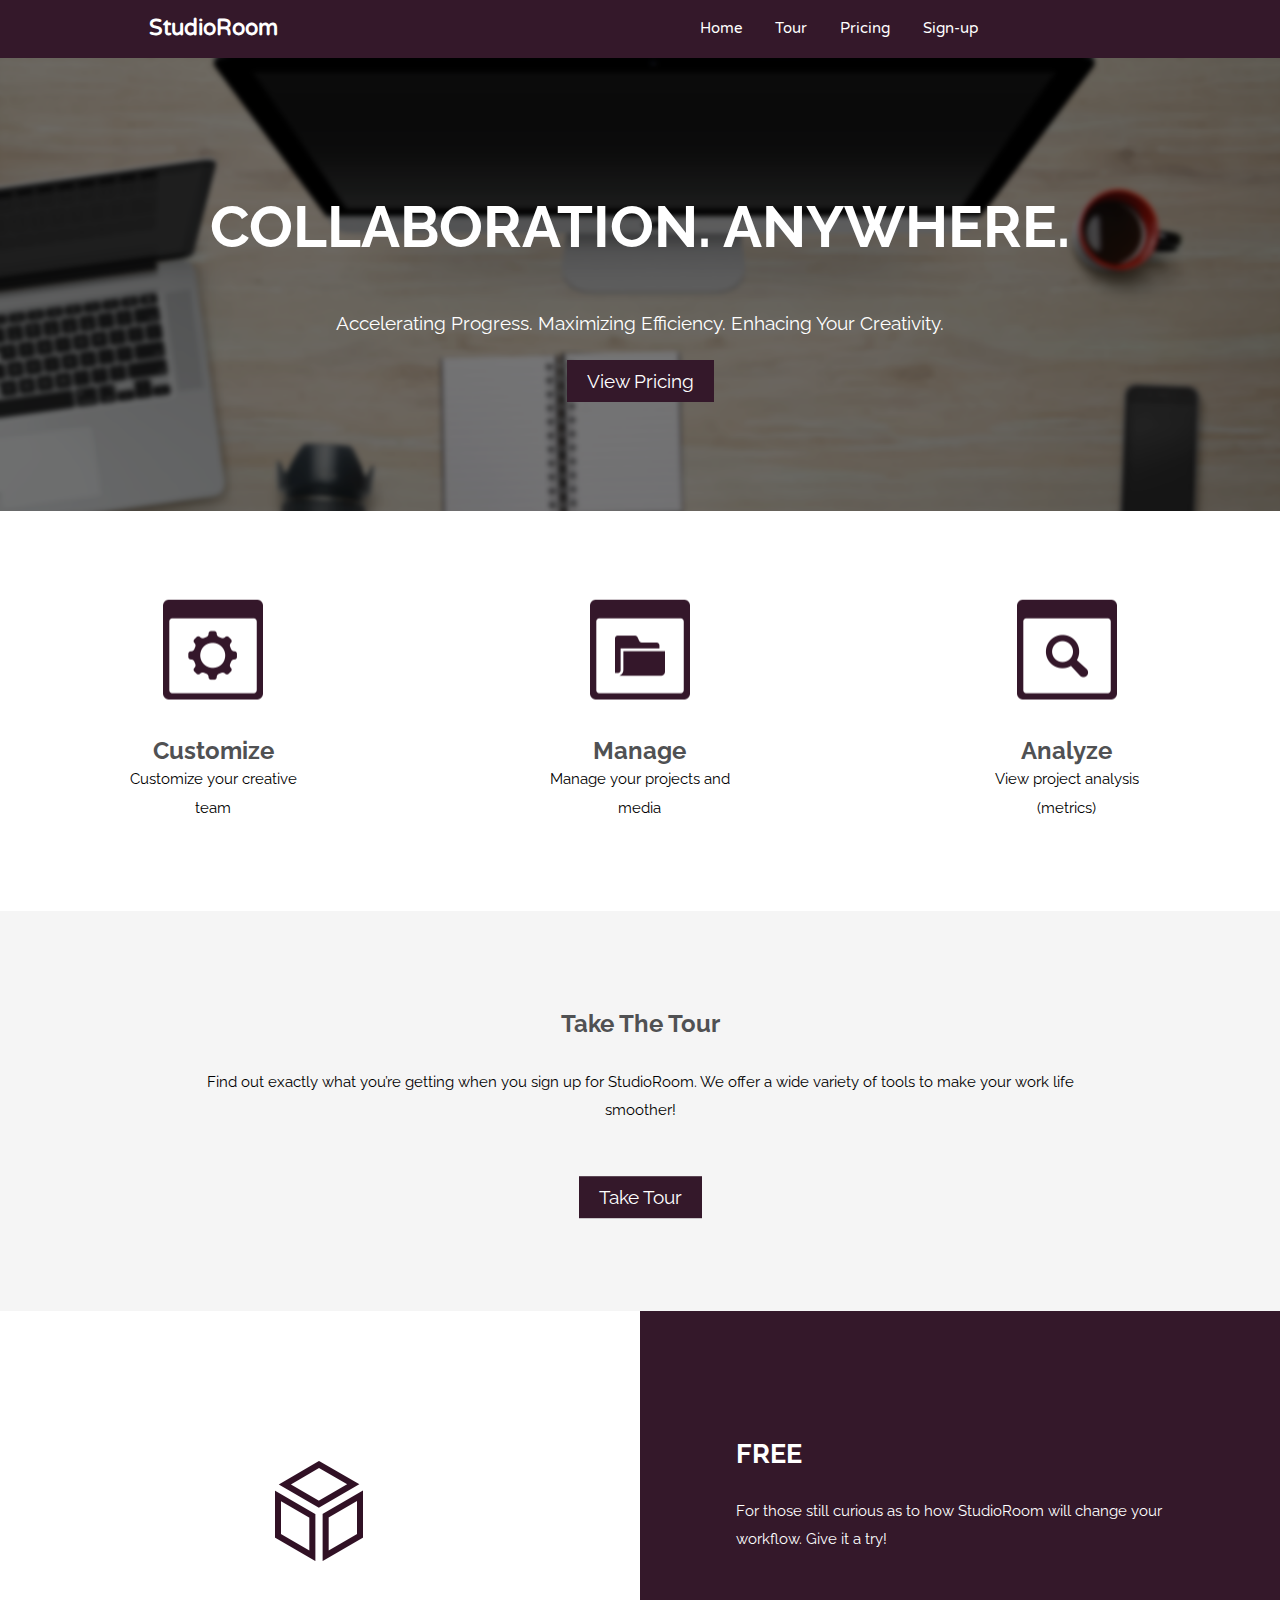
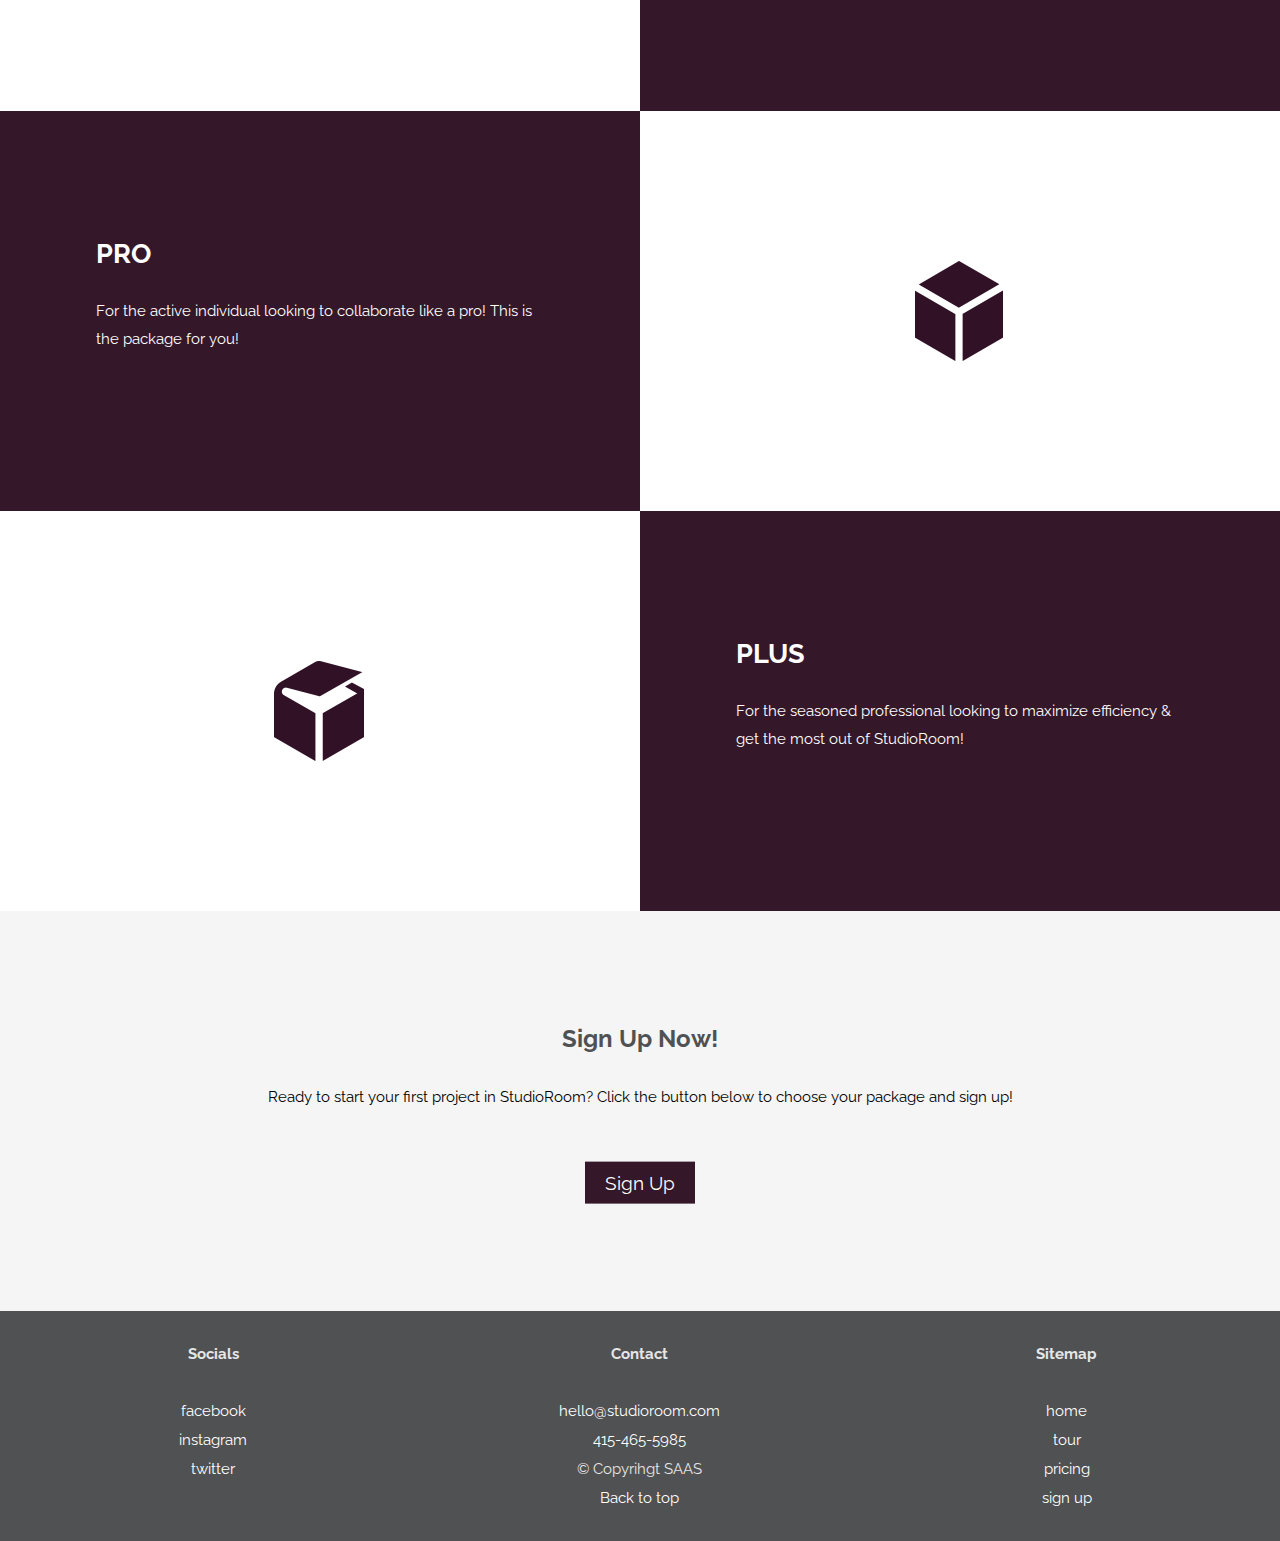
<file: index.html>
<!DOCTYPE html>
<html lang="en-ca">
<head>
  <meta charset="utf-8">
  <meta name="handheldfriendly" content="true">
  <meta name="mobileoptimized" content="240">
  <meta name="viewport" content="width=device-width, initial-scale=1">
  <link href='https://fonts.googleapis.com/css?family=Varela+Round' rel='stylesheet' type='text/css'>
  <link href='https://fonts.googleapis.com/css?family=Raleway' rel='stylesheet' type='text/css'>
  <link href="css/modules.css" rel="stylesheet">
  <link href="css/grid.css" rel="stylesheet">
  <link href="css/type.css" rel="stylesheet">
  <link href="css/colour.css" rel="stylesheet">
  <link href="css/main.css" rel="stylesheet">
  <link rel="shortcut icon" href="images/favicon.ico" type="image/x-icon">
  <link rel="icon" href="images/favicon.ico" type="image/x-icon">
  <title>StudioRoom - Effortless Collaboration</title>
</head>

<body>

  <ul class="skip-links">
    <li><a href="#nav">Skip to navigation</a></li>
    <li><a href="#main">Skip to main content</a></li>
  </ul>

  <header role="banner" class="masthead grid grid-middle micro background-purple nav-font">
    <div id="left"></div>
    <div id="right"></div>
    <div id="top"></div>
    <div id="bottom"></div>
    <div class="unit xs-1 s-1 m-1-3 l-2-4 text-center island-1-2">
      <h1 class="push-0 mega"><a href="index.html">StudioRoom</a></h1>
    </div>
    <div class="unit xs-1 s-1 m-2-3 l-2-4 island-1-2 micro text-center">
      <nav role="navigation" id="nav">
        <ul class="list-group list-group--inline push-0">
          <li class="push-r"><a href="index.html">Home</a></li>
          <li class="push-r"><a href="tour.html">Tour</a></li>
          <li class="push-r"><a href="pricing.html">Pricing</a></li>
          <li class="push-r"><a href="signup.html">Sign-up</a></li>
        </ul>
      </nav>
    </div>
  </header>

  <main role="main" class="grid" id="main">
    <div class="unit xs-1 s-1 m-1 l-1">
      <div class="push-0 hero-image pad-top-double pad-bottom-double">
        <div class="text-width-2 text-center">
          <h2 class="text-center hero-text">COLLABORATION. ANYWHERE.</h2>
          <p class="text-center kilo">Accelerating Progress. Maximizing Efficiency. Enhacing Your Creativity.</p>
          <a class="action-button" href="pricing.html" aria-label="View StudioRoom pricing options">View Pricing</a>
        </div>
      </div>
    </div>

    <div class="unit xs-1 s-1 m-1-3 l-1-3 push-0 bucket-padding text-center bucket-box">
      <div class="vertical-alignment media">
        <img class="media__img media__img--stacked no-print" src="images/customize-icon.png" alt="Customization icon">
        <h3 class="pad-t push-0 giga title-colour">Customize</h3>
        <p class="text-width-1 micro">Customize your creative team</p>
      </div>
    </div>
    <div class="unit xs-1 s-1 m-1-3 l-1-3 push-0 bucket-padding text-center bucket-box">
      <div class="vertical-alignment media">
        <img class="media__img media__img--stacked no-print" src="images/manage-icon.png" alt="Management icon">
        <h3 class="pad-t push-0 giga title-colour">Manage</h3>
        <p class="text-width-1 micro">Manage your projects and media</p>
      </div>
    </div>
    <div class="unit xs-1 s-1 m-1-3 l-1-3 push-0 bucket-padding text-center bucket-box">
      <div class="vertical-alignment media">
        <img class="media__img media__img--stacked no-print" src="images/analyze-icon.png" alt="Analyze icon">
        <h3 class="pad-t push-0 giga title-colour">Analyze</h3>
        <p class="text-width-1 micro">View project analysis (metrics)</p>
      </div>
    </div>

    <div class="unit xs-1 s-1 m-1 l-1 bucket-colour-1 text-center bucket-box">
      <div class="vertical-alignment text-width-2">
        <h3 class="push-0 giga title-colour pad-b">Take The Tour</h3>
        <p class="micro">Find out exactly what you’re getting when you sign up for StudioRoom. We offer a wide variety of tools to make your work life smoother!</p>
        <div class="pad-t">
          <a class="action-button" href="tour.html" aria-label="Take the tour to find out more about StudioRoom">Take Tour</a>
        </div>
      </div>
    </div>

    <div class="unit xs-1 s-1 m-1-2 l-1-2 text-center bucket-box media">
      <img class="push-0 vertical-alignment media__img no-print" src="images/free-icon.png" alt="Free membership icon">
    </div>
    <div class="unit xs-1 s-1 m-1-2 l-1-2 center island-double bucket-box background-purple">
      <div class="micro text-width-2 bucket-padding vertical-alignment text-colour-white">
        <h3>FREE</h3>
        <p>For those still curious as to how StudioRoom will change your workflow. Give it a try!</p>
      </div>
    </div>

    <div class="unit xs-1 s-1 m-1-2 l-1-2 unit-push-m-1-2 unit-push-l-1-2 text-center bucket-box media">
      <img class="push-0 vertical-alignment media__img no-print" src="images/pro-icon.png" alt="Pro membership icon">
    </div>
    <div class="unit xs-1 s-1 m-1-2 l-1-2 unit-pull-m-1-2 unit-pull-l-1-2 center island-double bucket-box background-purple">
      <div class="micro text-width-2 bucket-padding vertical-alignment text-colour-white">
        <h3>PRO</h3>
        <p>For the active individual looking to collaborate like a pro! This is the package for you!</p>
      </div>
    </div>

    <div class="unit xs-1 s-1 m-1-2 l-1-2 text-center bucket-box media">
      <img class="push-0 vertical-alignment media__img no-print" src="images/plus-icon.png" alt="Plus membership icon">
    </div>
    <div class="unit xs-1 s-1 m-1-2 l-1-2 center island-double bucket-box background-purple">
      <div class="micro text-width-2 bucket-padding vertical-alignment text-colour-white">
        <h3>PLUS</h3>
        <p>For the seasoned professional looking to maximize efficiency & get the most out of StudioRoom!</p>
      </div>
    </div>

    <div class="unit xs-1 s-1 m-1 l-1 bucket-colour-1 text-center bucket-box">
      <div class="vertical-alignment text-width-2">
        <h3 class="push-0 giga title-colour pad-b">Sign Up Now!</h3>
        <p class="micro">Ready to start your first project in StudioRoom? Click the button below to choose your package and sign up!</p>
        <div class="pad-t">
          <a class="action-button" href="signup.html" aria-label="Signup for StudioRoom">Sign Up</a>
        </div>
      </div>
    </div>

    <div class="unit xs-1 s-1 m-1-3 l-1-3 text-center pad-t bucket-colour-2 footer-text">
      <h4 class="micro">Socials</h4>
      <ul class="micro list-group">
        <li><a href="https://www.facebook.com/ryannickpurdy">facebook</a></li>
        <li><a href="https://www.instagram.com/ryannickpurdy/">instagram</a></li>
        <li><a href="https://twitter.com/RyanNickPurdy">twitter</a></li>
      </ul>
    </div>
    <div class="unit xs-1 s-1 m-1-3 l-1-3 text-center pad-t bucket-colour-2 footer-text">
      <h4 class="micro">Contact</h4>
      <ul class="micro list-group" role="contentinfo">
        <li><a href="mailto:hello@studioroom.com">hello@studioroom.com</a></li>
        <li><a href="tel:415-465-5985">415-465-5985</a></li>
        <li>© Copyrihgt SAAS</li>
        <li><a href="#nav">Back to top</a></li>
      </ul>
    </div>
    <div class="unit xs-1 s-1 m-1-3 l-1-3 text-center pad-t bucket-colour-2 footer-text">
      <h4 class="micro">Sitemap</h4>
      <ul class="micro list-group">
        <li><a href="index.html">home</a></li>
        <li><a href="tour.html">tour</a></li>
        <li><a href="pricing.html">pricing</a></li>
        <li><a href="signup.html">sign up</a></li>
      </ul>
    </div>

  </main>

  <footer>
  </footer>

</body>
</html>
</file>
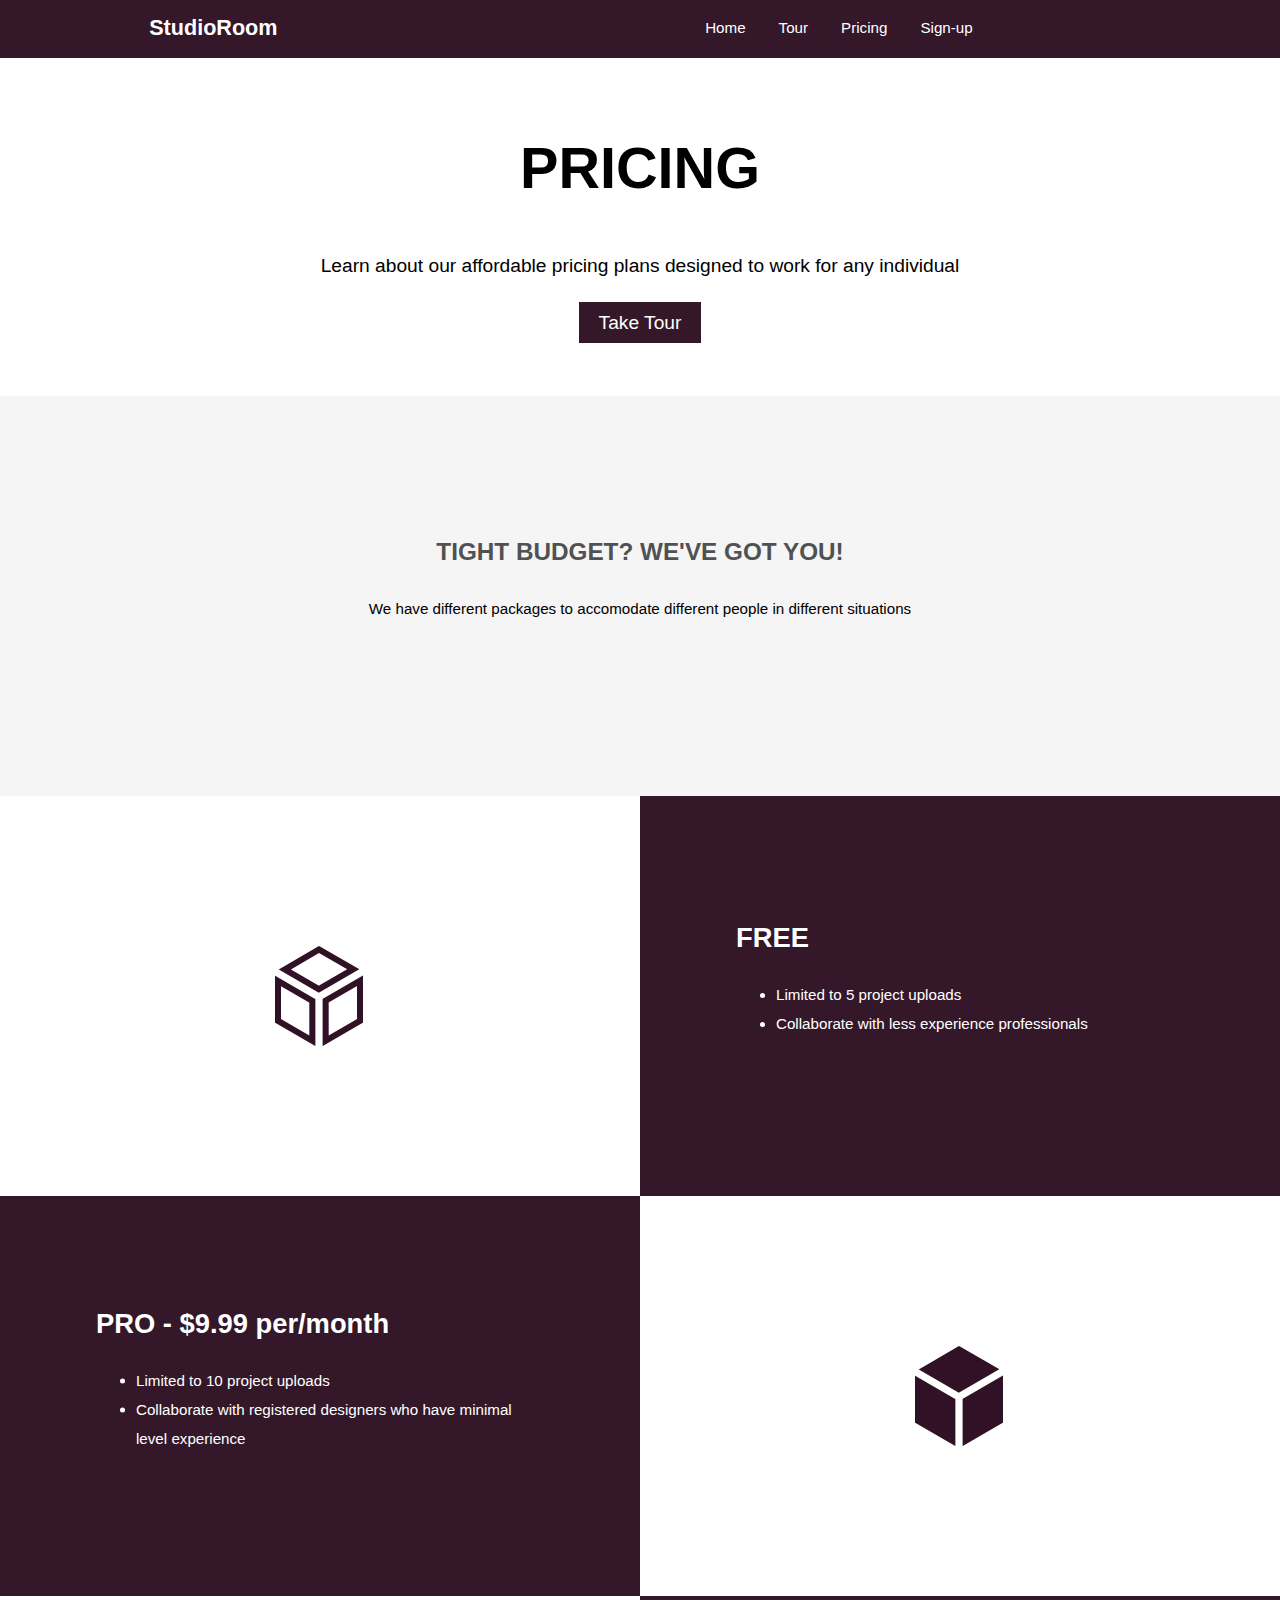
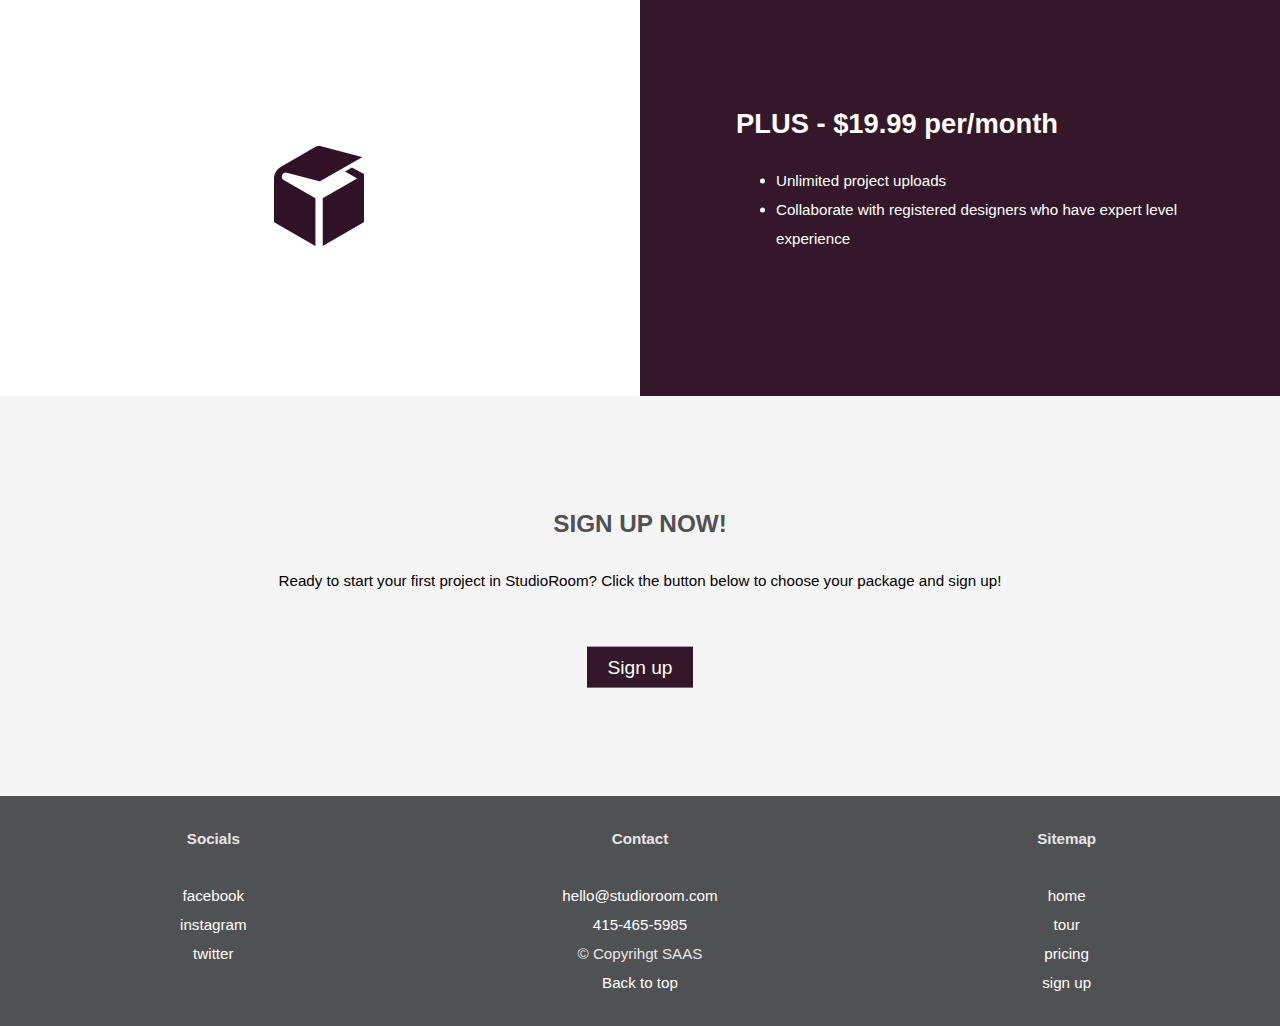
<file: pricing.html>
<!DOCTYPE html>
<html lang="en-ca">
<head>
  <meta charset="utf-8">
  <meta name="handheldfriendly" content="true">
  <meta name="mobileoptimized" content="240">
  <meta name="viewport" content="width=device-width, initial-scale=1">
  <link href="css/modules.css" rel="stylesheet">
  <link href="css/grid.css" rel="stylesheet">
  <link href="css/type.css" rel="stylesheet">
  <link href="css/colour.css" rel="stylesheet">
  <link href="css/main.css" rel="stylesheet">
  <link rel="shortcut icon" href="images/favicon.ico" type="image/x-icon">
  <link rel="icon" href="images/favicon.ico" type="image/x-icon">
  <title>StudioRoom - Effortless Collaboration</title>
</head>

<body>

  <ul class="skip-links">
    <li><a href="#nav">Skip to navigation</a></li>
    <li><a href="#main">Skip to main content</a></li>
  </ul>

  <header role="banner" class="masthead grid grid-middle micro background-purple nav-font">
    <div class="unit xs-1 s-1 m-1-3 l-2-4 text-center island-1-2">
      <h1 class="push-0 mega"><a href="index.html">StudioRoom</a></h1>
    </div>
    <div class="unit xs-1 s-1 m-2-3 l-2-4 island-1-2 micro text-center">
      <nav role="navigation" id="nav">
        <ul class="list-group list-group--inline push-0">
          <li class="push-r"><a href="index.html">Home</a></li>
          <li class="push-r"><a href="tour.html">Tour</a></li>
          <li class="push-r"><a href="pricing.html">Pricing</a></li>
          <li class="push-r"><a href="signup.html">Sign-up</a></li>
        </ul>
      </nav>
    </div>
  </header>

  <main role="main" class="grid" id="main">
    <div class="unit xs-1 s-1 m-1 l-1">
      <div class="push-0 hero-image-3 pad-top-double pad-bottom-double">
        <div class="text-width-2 text-center">
          <h2 class="text-center hero-text">PRICING</h2>
          <p class="text-center kilo">Learn about our affordable pricing plans designed to work for any individual</p>
          <a class="action-button" href="tour.html" aria-label="Take the tour to find out more about StudioRoom">Take Tour</a>
        </div>
      </div>
    </div>

    <div class="unit xs-1 s-1 m-1 l-1 bucket-colour-1 text-center bucket-box">
      <div class="vertical-alignment text-width-2 text-center">
        <h3 class="push-0 giga title-colour pad-b">TIGHT BUDGET? WE'VE GOT YOU!</h3>
        <p class="micro">We have different packages to accomodate different people in different situations</p>
      </div>
    </div>

    <div class="unit xs-1 s-1 m-1-2 l-1-2 text-center bucket-box media">
      <img class="media__img push-0 vertical-alignment" src="images/free-icon.png" alt="free membership icon">
    </div>
    <div class="unit xs-1 s-1 m-1-2 l-1-2 bucket-colour-2 center island-double bucket-box background-purple">
      <div class="text-colour-white micro text-width-2 bucket-padding vertical-alignment">
        <h3>FREE</h3>
        <ul>
          <li>Limited to 5 project uploads</li>
          <li>Collaborate with less experience professionals</li>
        </ul>
      </div>
    </div>

    <div class="unit xs-1 s-1 m-1-2 l-1-2 unit-push-m-1-2 unit-push-l-1-2 text-center bucket-box media">
      <img class="media__img push-0 vertical-alignment" src="images/pro-icon.png" alt="pro membership icon">
    </div>
    <div class="unit xs-1 s-1 m-1-2 l-1-2 unit-pull-m-1-2 unit-pull-l-1-2 bucket-colour-2 center island-double bucket-box background-purple">
      <div class="text-colour-white micro text-width-2 bucket-padding vertical-alignment">
        <h3>PRO - $9.99 per/month</h3>
        <ul>
          <li>Limited to 10 project uploads</li>
          <li>Collaborate with registered designers who have minimal level experience</li>
        </ul>
      </div>
    </div>

    <div class="unit xs-1 s-1 m-1-2 l-1-2 text-center bucket-box media">
      <img class="media__img push-0 vertical-alignment" src="images/plus-icon.png" alt="Plus membership icon">
    </div>
    <div class="unit xs-1 s-1 m-1-2 l-1-2 bucket-colour-2 center island-double bucket-box background-purple">
      <div class="text-colour-white micro text-width-2 bucket-padding vertical-alignment">
        <h3>PLUS - $19.99 per/month</h3>
        <ul>
          <li>Unlimited project uploads</li>
          <li>Collaborate with registered designers who have expert level experience</li>
        </ul>
      </div>
    </div>

    <div class="unit xs-1 s-1 m-1 l-1 bucket-colour-1 text-center bucket-box">
      <div class="vertical-alignment text-width-2">
        <h3 class="push-0 giga title-colour pad-b">SIGN UP NOW!</h3>
        <p class="micro">Ready to start your first project in StudioRoom? Click the button below to choose your package and sign up!</p>
        <div class="pad-t">
          <a class="action-button" href="signup.html" aria-label="Signup for StudioRoom">Sign up</a>
        </div>
      </div>
    </div>

    <div class="unit xs-1 s-1 m-1-3 l-1-3 text-center pad-t bucket-colour-2 footer-text">
      <h4 class="micro">Socials</h4>
      <ul class="micro list-group">
        <li><a href="https://www.facebook.com/ryannickpurdy">facebook</a></li>
        <li><a href="https://www.instagram.com/ryannickpurdy/">instagram</a></li>
        <li><a href="https://twitter.com/RyanNickPurdy">twitter</a></li>
      </ul>
    </div>
    <div class="unit xs-1 s-1 m-1-3 l-1-3 text-center pad-t bucket-colour-2 footer-text">
      <h4 class="micro">Contact</h4>
      <ul class="micro list-group" role="contentinfo">
        <li><a href="mailto:hello@studioroom.com">hello@studioroom.com</a></li>
        <li><a href="tel:415-465-5985">415-465-5985</a></li>
        <li>© Copyrihgt SAAS</li>
        <li><a href="#nav">Back to top</a></li>
      </ul>
    </div>
    <div class="unit xs-1 s-1 m-1-3 l-1-3 text-center pad-t bucket-colour-2 footer-text">
      <h4 class="micro">Sitemap</h4>
      <ul class="micro list-group">
        <li><a href="index.html">home</a></li>
        <li><a href="tour.html">tour</a></li>
        <li><a href="pricing.html">pricing</a></li>
        <li><a href="signup.html">sign up</a></li>
      </ul>
    </div>

  </main>

  <footer>
  </footer>

</body>
</html>
</file>
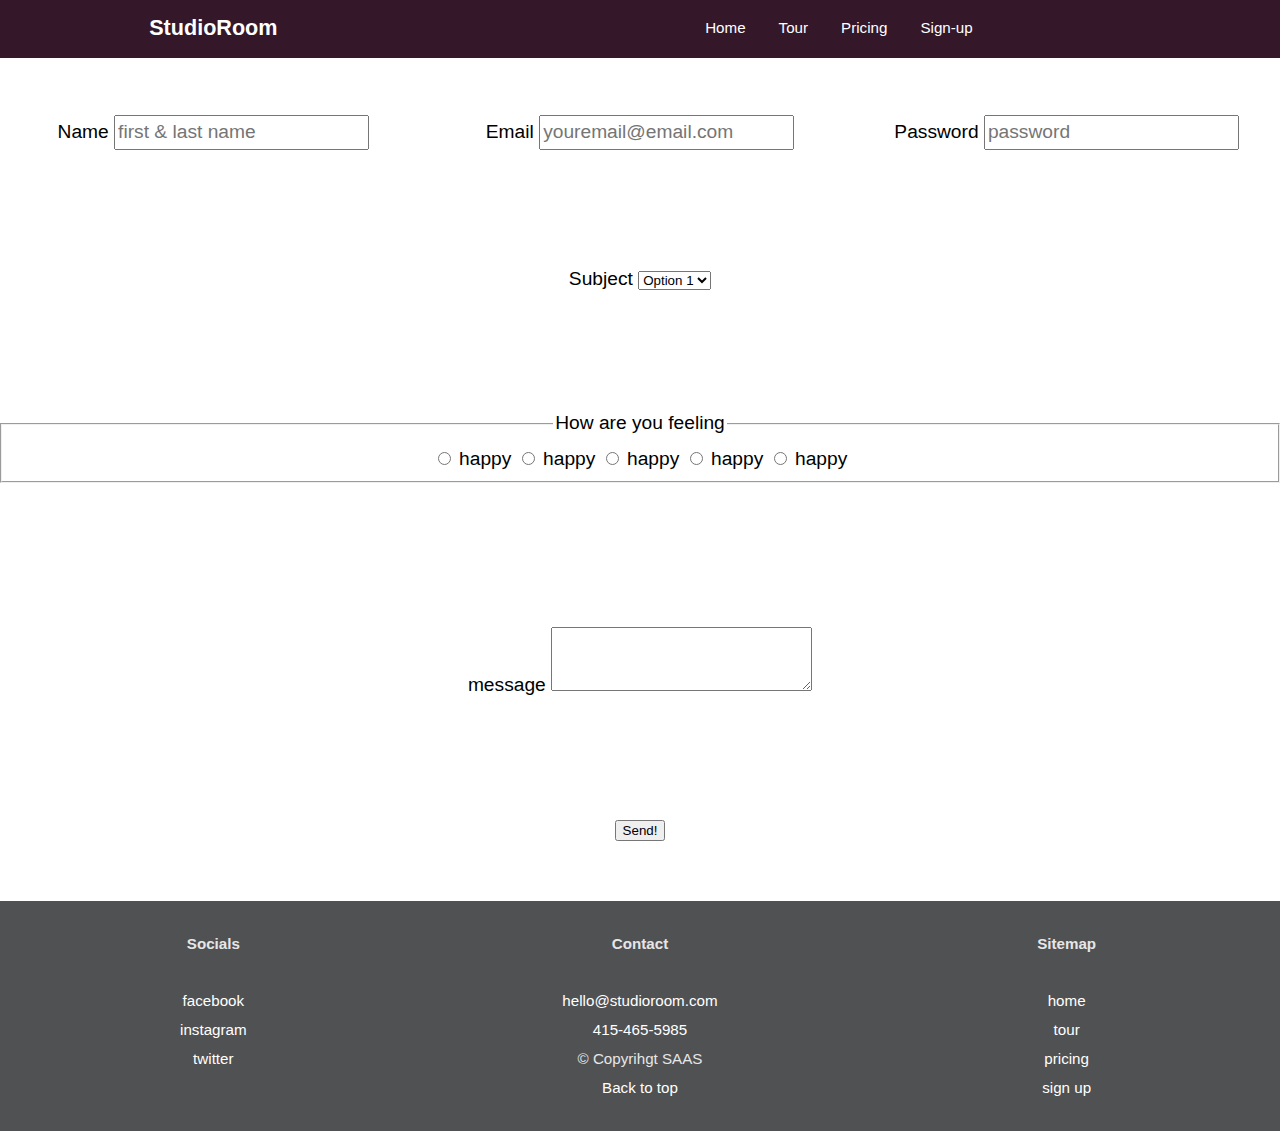
<file: signup.html>
<!DOCTYPE html>
<html lang="en-ca">
<head>
  <meta charset="utf-8">
  <meta name="handheldfriendly" content="true">
  <meta name="mobileoptimized" content="240">
  <meta name="viewport" content="width=device-width, initial-scale=1">
  <link href="css/modules.css" rel="stylesheet">
  <link href="css/grid.css" rel="stylesheet">
  <link href="css/type.css" rel="stylesheet">
  <link href="css/colour.css" rel="stylesheet">
  <link href="css/main.css" rel="stylesheet">
  <link rel="shortcut icon" href="images/favicon.ico" type="image/x-icon">
  <link rel="icon" href="images/favicon.ico" type="image/x-icon">
  <title>StudioRoom - Effortless Collaboration</title>
</head>

<body>

  <ul class="skip-links">
    <li><a href="#nav">Skip to navigation</a></li>
    <li><a href="#main">Skip to main content</a></li>
  </ul>

  <header role="banner" class="masthead grid grid-middle micro background-purple nav-font">
    <div class="unit xs-1 s-1 m-1-3 l-2-4 text-center island-1-2">
      <h1 class="push-0 mega"><a href="index.html">StudioRoom</a></h1>
    </div>
    <div class="unit xs-1 s-1 m-2-3 l-2-4 island-1-2 micro text-center">
      <nav role="navigation" id="nav">
        <ul class="list-group list-group--inline push-0">
          <li class="push-r"><a href="index.html">Home</a></li>
          <li class="push-r"><a href="tour.html">Tour</a></li>
          <li class="push-r"><a href="pricing.html">Pricing</a></li>
          <li class="push-r"><a href="signup.html">Sign-up</a></li>
        </ul>
      </nav>
    </div>
  </header>

  <main role="main" class="grid" id="main">

    <div class="unit xs-1 s-1 m-1-3 l-1-3 text-center pad-t-2 pad-b-2">
      <form action="https://formspree.io/ryan.nicholas.purdy@gmail.com" method="post">
        <div>
          <label for="name">Name</label>
          <input id="name" name="name" required placeholder="first & last name">
        </div>
      </form>
    </div>
    <div class="unit xs-1 s-1 m-1-3 l-1-3 text-center pad-t-2 pad-b-2">
      <form action="https://formspree.io/ryan.nicholas.purdy@gmail.com" method="post">
        <div>
          <label for="email">Email</label>
          <input id="email" type="email" name="email" required placeholder="youremail@email.com">
        </div>
      </form>
    </div>
    <div class="unit xs-1 s-1 m-1-3 l-1-3 text-center pad-t-2 pad-b-2">
      <form action="https://formspree.io/ryan.nicholas.purdy@gmail.com" method="post">
        <div>
          <label for="password">Password</label>
          <input id="password" name="password" required placeholder="password">
        </div>
      </form>
    </div>
    <div class="unit xs-1 s-1 m-1-1 l-1-1 text-center pad-t-2 pad-b-2">
      <form action="https://formspree.io/ryan.nicholas.purdy@gmail.com" method="post">
        <div>
          <label for="subject">Subject</label>
          <select id="subject" name="_subject">
            <option>Option 1</option>
            <option>Option 2</option>
            <option>Option 3</option>
          </select>
        </div>
      </form>
    </div>
    <div class="unit xs-1 s-1 m-1-1 l-1-1 text-center pad-t-2 pad-b-2">
      <form action="https://formspree.io/ryan.nicholas.purdy@gmail.com" method="post">
        <div>
          <fieldset>
            <legend>How are you feeling</legend>
            <input id="happy" name="happy" type="radio" name="feels">
            <label for="happy">happy</label>

            <input id="happy" type="radio" name="feels">
            <label for="happy">happy</label>

            <input id="happy" type="radio" name="feels">
            <label for="happy">happy</label>

            <input id="happy" type="radio" name="feels">
            <label for="happy">happy</label>

            <input id="happy" type="radio" name="feels">
            <label for="happy">happy</label>
          </fieldset>
        </div>
      </form>
    </div>
    <div class="unit xs-1 s-1 m-1-1 l-1-1 text-center pad-t-2 pad-b-2">
      <form action="https://formspree.io/ryan.nicholas.purdy@gmail.com" method="post">
        <div>
          <label for="message">message</label>
          <textarea id="message" name="message"></textarea>
        </div>
      </form>
    </div>
    <div class="unit xs-1 s-1 m-1-1 l-1-1 text-center pad-t-2 pad-b-2">
      <form action="https://formspree.io/ryan.nicholas.purdy@gmail.com" method="post">
        <button type="submit">Send!</button>
      </form>
    </div>

    <div class="unit xs-1 s-1 m-1-3 l-1-3 text-center pad-t bucket-colour-2 footer-text">
      <h4 class="micro">Socials</h4>
      <ul class="micro list-group">
        <li><a href="https://www.facebook.com/ryannickpurdy">facebook</a></li>
        <li><a href="https://www.instagram.com/ryannickpurdy/">instagram</a></li>
        <li><a href="https://twitter.com/RyanNickPurdy">twitter</a></li>
      </ul>
    </div>
    <div class="unit xs-1 s-1 m-1-3 l-1-3 text-center pad-t bucket-colour-2 footer-text">
      <h4 class="micro">Contact</h4>
      <ul class="micro list-group" role="contentinfo">
        <li><a href="mailto:hello@studioroom.com">hello@studioroom.com</a></li>
        <li><a href="tel:415-465-5985">415-465-5985</a></li>
        <li>© Copyrihgt SAAS</li>
        <li><a href="#nav">Back to top</a></li>
      </ul>
    </div>
    <div class="unit xs-1 s-1 m-1-3 l-1-3 text-center pad-t bucket-colour-2 footer-text">
      <h4 class="micro">Sitemap</h4>
      <ul class="micro list-group">
        <li><a href="index.html">home</a></li>
        <li><a href="tour.html">tour</a></li>
        <li><a href="pricing.html">pricing</a></li>
        <li><a href="signup.html">sign up</a></li>
      </ul>
    </div>

    </main>

    <footer>
    </footer>

  </body>
  </html>
</file>
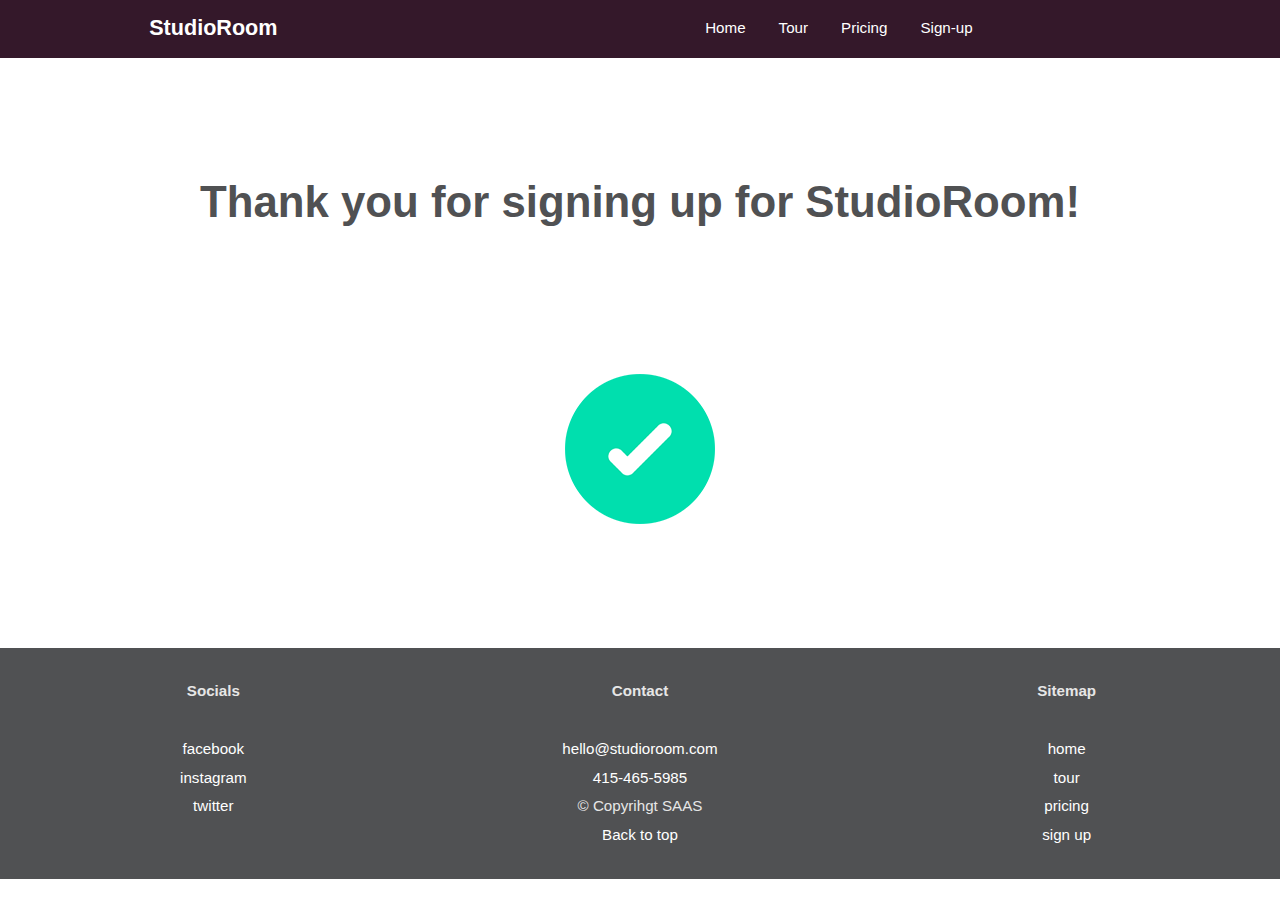
<file: thankyou.html>
<!DOCTYPE html>
<html lang="en-ca">
<head>
  <meta charset="utf-8">
  <meta name="handheldfriendly" content="true">
  <meta name="mobileoptimized" content="240">
  <meta name="viewport" content="width=device-width, initial-scale=1">
  <link href="css/modules.css" rel="stylesheet">
  <link href="css/grid.css" rel="stylesheet">
  <link href="css/type.css" rel="stylesheet">
  <link href="css/colour.css" rel="stylesheet">
  <link href="css/main.css" rel="stylesheet">
  <link rel="shortcut icon" href="images/favicon.ico" type="image/x-icon">
  <link rel="icon" href="images/favicon.ico" type="image/x-icon">
  <title>StudioRoom - Effortless Collaboration</title>
</head>

<body>

  <ul class="skip-links">
    <li><a href="#nav">Skip to navigation</a></li>
    <li><a href="#main">Skip to main content</a></li>
  </ul>

  <header role="banner" class="masthead grid grid-middle micro background-purple nav-font">
    <div class="unit xs-1 s-1 m-1-3 l-2-4 text-center island-1-2">
      <h1 class="push-0 mega"><a href="index.html">StudioRoom</a></h1>
    </div>
    <div class="unit xs-1 s-1 m-2-3 l-2-4 island-1-2 micro text-center">
      <nav role="navigation" id="nav">
        <ul class="list-group list-group--inline push-0">
          <li class="push-r"><a href="index.html">Home</a></li>
          <li class="push-r"><a href="tour.html">Tour</a></li>
          <li class="push-r"><a href="pricing.html">Pricing</a></li>
          <li class="push-r"><a href="signup.html">Sign-up</a></li>
        </ul>
      </nav>
    </div>
  </header>

  <main role="main" class="grid" id="main">

    <div class="unit xs-1 s-1 m-1 l-1 text-center pad-top-double pad-bottom-double">
      <h1 class="title-colour yotta pad-top-double pad-bottom-double">Thank you for signing up for StudioRoom!</h1>
      <img class="pad-top-double pad-bottom-double" src="images/check.png" alt="checkmark image">
    </div>

    <div class="unit xs-1 s-1 m-1-3 l-1-3 text-center pad-t bucket-colour-2 footer-text">
      <h4 class="micro">Socials</h4>
      <ul class="micro list-group">
        <li><a href="https://www.facebook.com/ryannickpurdy">facebook</a></li>
        <li><a href="https://www.instagram.com/ryannickpurdy/">instagram</a></li>
        <li><a href="https://twitter.com/RyanNickPurdy">twitter</a></li>
      </ul>
    </div>
    <div class="unit xs-1 s-1 m-1-3 l-1-3 text-center pad-t bucket-colour-2 footer-text">
      <h4 class="micro">Contact</h4>
      <ul class="micro list-group" role="contentinfo">
        <li><a href="mailto:hello@studioroom.com">hello@studioroom.com</a></li>
        <li><a href="tel:415-465-5985">415-465-5985</a></li>
        <li>© Copyrihgt SAAS</li>
        <li><a href="#nav">Back to top</a></li>
      </ul>
    </div>
    <div class="unit xs-1 s-1 m-1-3 l-1-3 text-center pad-t bucket-colour-2 footer-text">
      <h4 class="micro">Sitemap</h4>
      <ul class="micro list-group">
        <li><a href="index.html">home</a></li>
        <li><a href="tour.html">tour</a></li>
        <li><a href="pricing.html">pricing</a></li>
        <li><a href="signup.html">sign up</a></li>
      </ul>
    </div>

    </main>

    <footer>
    </footer>

  </body>
  </html>
</file>
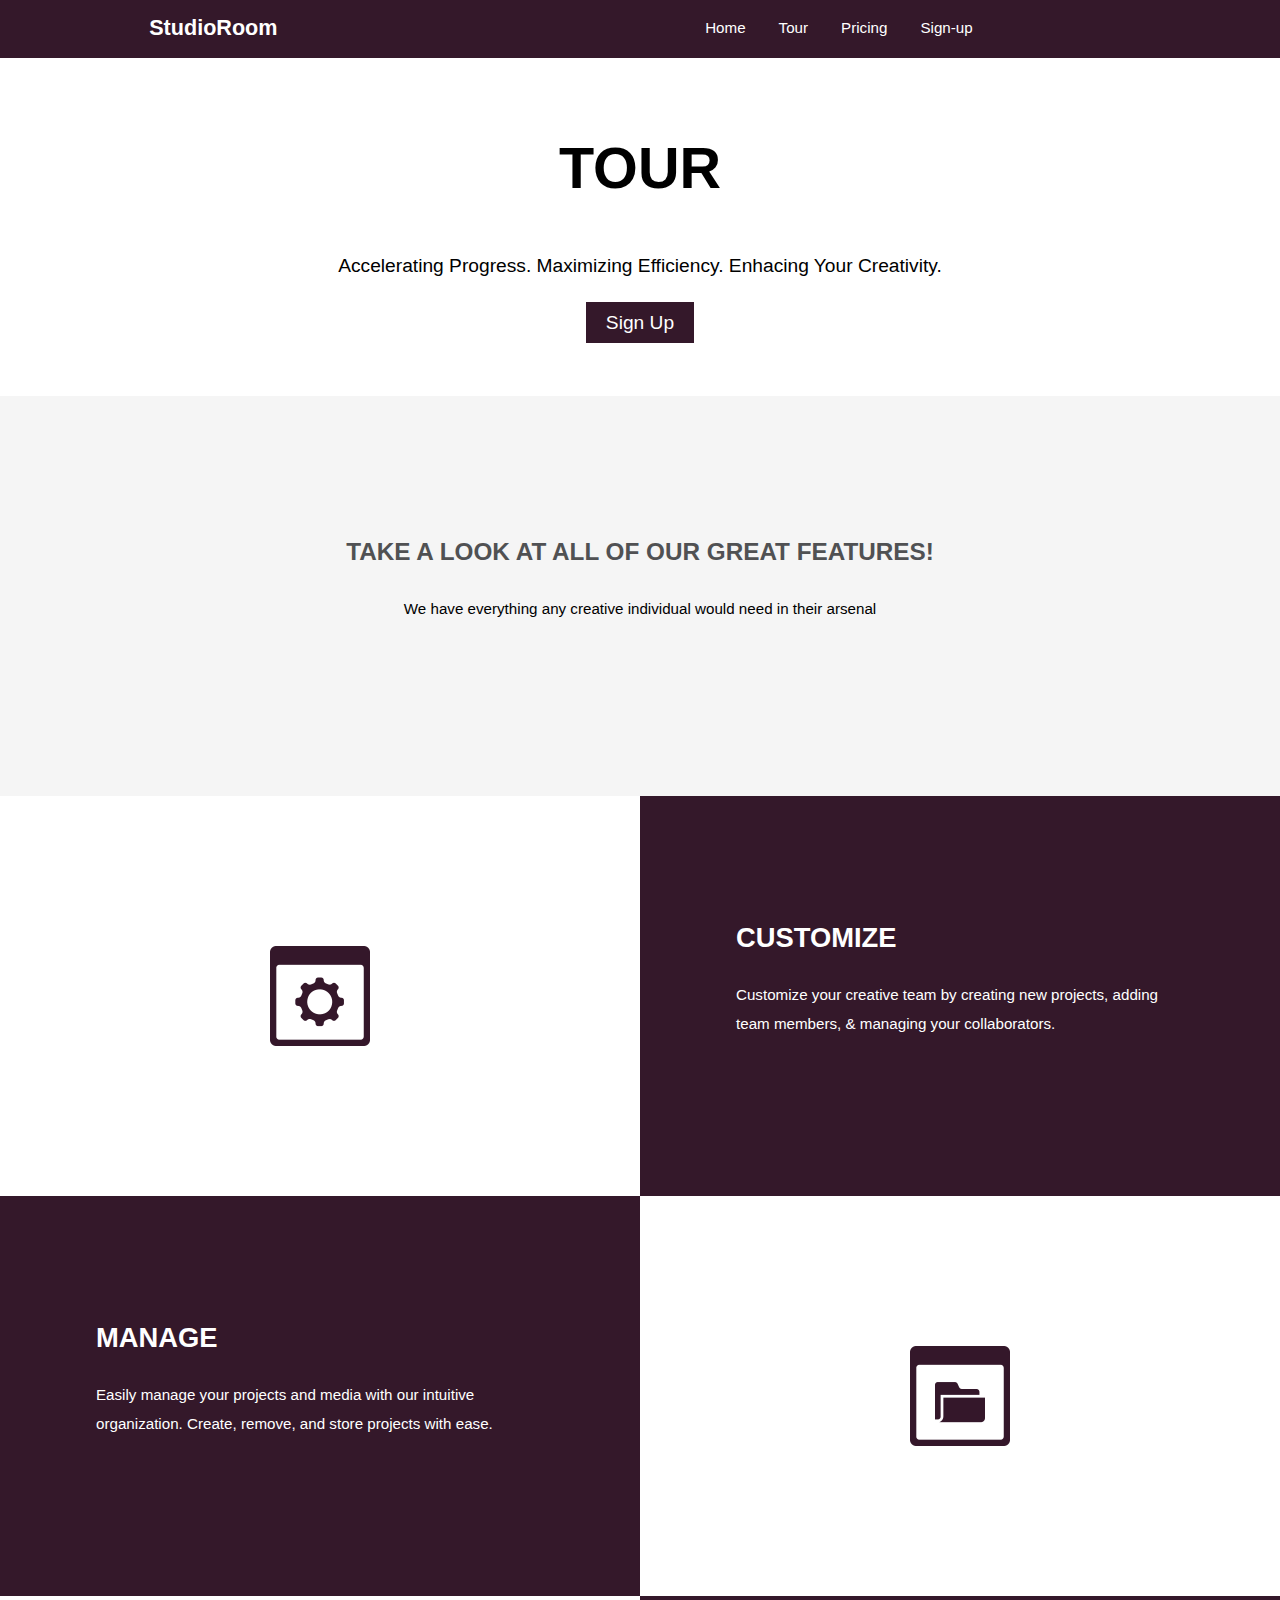
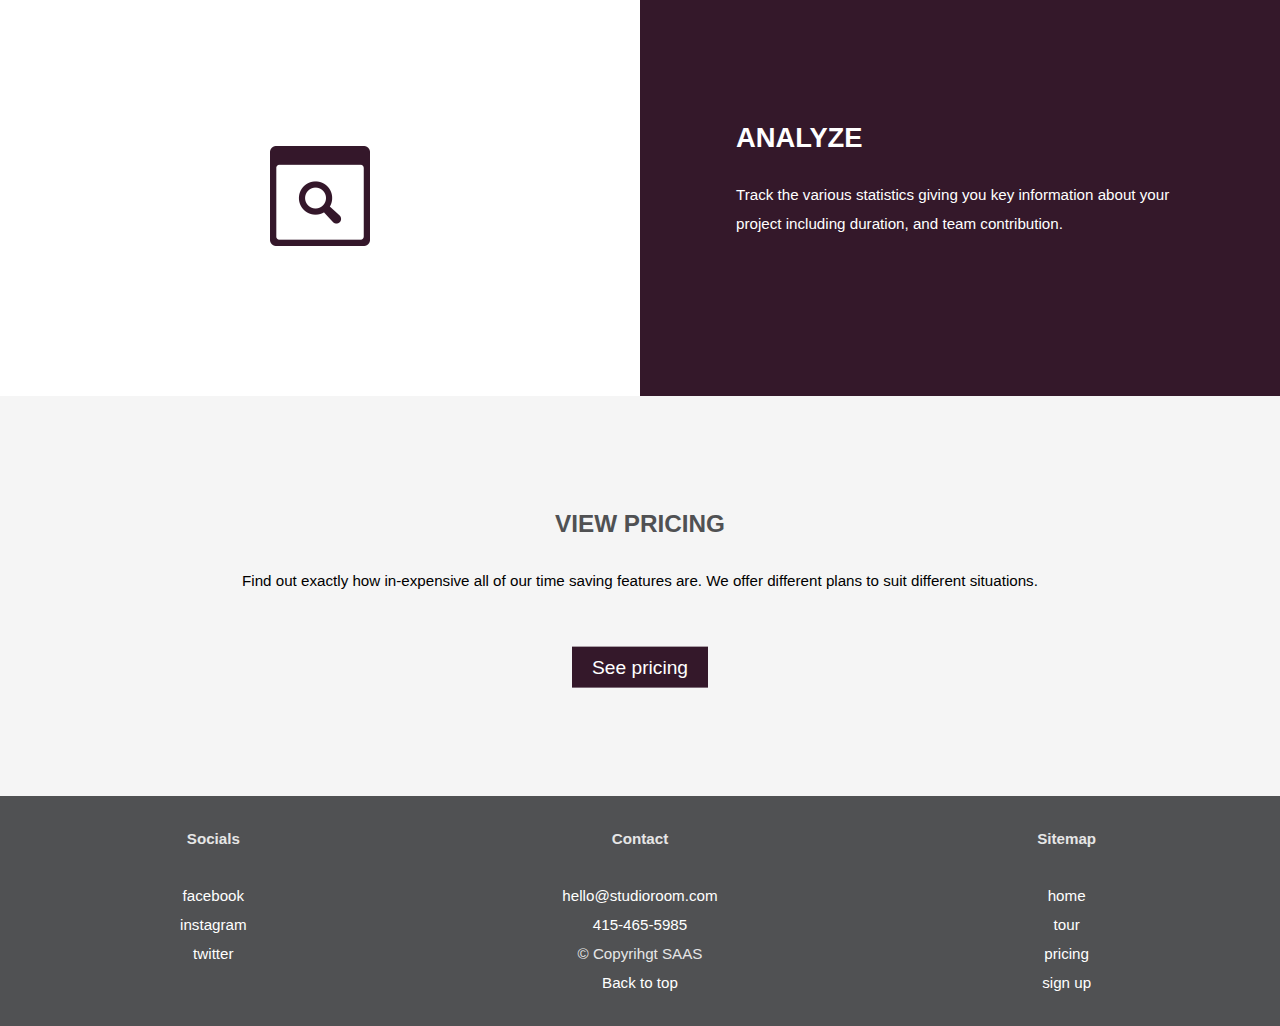
<file: tour.html>
<!DOCTYPE html>
<html lang="en-ca">
<head>
  <meta charset="utf-8">
  <meta name="handheldfriendly" content="true">
  <meta name="mobileoptimized" content="240">
  <meta name="viewport" content="width=device-width, initial-scale=1">
  <link href="css/modules.css" rel="stylesheet">
  <link href="css/grid.css" rel="stylesheet">
  <link href="css/type.css" rel="stylesheet">
  <link href="css/colour.css" rel="stylesheet">
  <link href="css/main.css" rel="stylesheet">
  <link rel="shortcut icon" href="images/favicon.ico" type="image/x-icon">
  <link rel="icon" href="images/favicon.ico" type="image/x-icon">
  <title>StudioRoom - Effortless Collaboration</title>
</head>

<body>

  <ul class="skip-links">
    <li><a href="#nav">Skip to navigation</a></li>
    <li><a href="#main">Skip to main content</a></li>
  </ul>

  <header role="banner" class="masthead grid grid-middle micro background-purple nav-font">
    <div class="unit xs-1 s-1 m-1-3 l-2-4 text-center island-1-2">
      <h1 class="push-0 mega"><a href="index.html">StudioRoom</a></h1>
    </div>
    <div class="unit xs-1 s-1 m-2-3 l-2-4 island-1-2 micro text-center">
      <nav role="navigation" id="nav">
        <ul class="list-group list-group--inline push-0">
          <li class="push-r"><a href="index.html">Home</a></li>
          <li class="push-r"><a href="tour.html">Tour</a></li>
          <li class="push-r"><a href="pricing.html">Pricing</a></li>
          <li class="push-r"><a href="signup.html">Sign-up</a></li>
        </ul>
      </nav>
    </div>
  </header>

  <main role="main" class="grid" id="main">
    <div class="unit xs-1 s-1 m-1 l-1">
      <div class="push-0 hero-image-2 pad-top-double pad-bottom-double">
        <div class="text-width-2 text-center">
          <h2 class="text-center hero-text">TOUR</h2>
          <p class="text-center kilo">Accelerating Progress. Maximizing Efficiency. Enhacing Your Creativity.</p>
          <a class="action-button" href="signup.html" aria-label="Signup for StudioRoom">Sign Up</a>
        </div>
      </div>
    </div>

    <div class="unit xs-1 s-1 m-1 l-1 bucket-colour-1 text-center bucket-box">
      <div class="vertical-alignment text-width-2 text-center">
        <h3 class="push-0 giga title-colour pad-b">TAKE A LOOK AT ALL OF OUR GREAT FEATURES!</h3>
        <p class="micro">We have everything any creative individual would need in their arsenal</p>
      </div>
    </div>

    <div class="unit xs-1 s-1 m-1-2 l-1-2 text-center bucket-box media">
      <img class="media__img push-0 vertical-alignment" src="images/customize-icon.png" alt="Customize icon">
    </div>
    <div class="unit xs-1 s-1 m-1-2 l-1-2 bucket-colour-2 center island-double bucket-box background-purple">
      <div class="text-colour-white micro text-width-2 bucket-padding vertical-alignment">
        <h3>CUSTOMIZE</h3>
        <p>Customize your creative team by creating new projects, adding team members, & managing your collaborators.</p>
      </div>
    </div>

    <div class="unit xs-1 s-1 m-1-2 l-1-2 unit-push-m-1-2 unit-push-l-1-2 text-center bucket-box">
      <img class="media__img push-0 vertical-alignment" src="images/manage-icon.png" alt="Management icon">
    </div>
    <div class="unit xs-1 s-1 m-1-2 l-1-2 unit-pull-m-1-2 unit-pull-l-1-2 bucket-colour-2 center island-double bucket-box background-purple">
      <div class="text-colour-white micro text-width-2 bucket-padding vertical-alignment">
        <h3>MANAGE</h3>
        <p>Easily manage your projects and media with our intuitive organization. Create, remove, and store projects with ease.</p>
      </div>
    </div>

    <div class="unit xs-1 s-1 m-1-2 l-1-2 text-center bucket-box">
      <img class="media__img push-0 vertical-alignment" src="images/analyze-icon.png" alt="Analyze icon">
    </div>
    <div class="unit xs-1 s-1 m-1-2 l-1-2 bucket-colour-2 center island-double bucket-box background-purple">
      <div class="text-colour-white micro text-width-2 bucket-padding vertical-alignment">
        <h3>ANALYZE</h3>
        <p>Track the various statistics giving you key information about your project including duration, and team contribution.</p>
      </div>
    </div>

    <div class="unit xs-1 s-1 m-1 l-1 bucket-colour-1 text-center bucket-box">
      <div class="vertical-alignment text-width-2">
        <h3 class="push-0 giga title-colour pad-b">VIEW PRICING</h3>
        <p class="micro">Find out exactly how in-expensive all of our time saving features are. We offer different plans to suit different situations.</p>
        <div class="pad-t">
          <a class="action-button" href="pricing.html" aria-label="See StudioRoom pricing options">See pricing</a>
        </div>
      </div>
    </div>

    <div class="unit xs-1 s-1 m-1-3 l-1-3 text-center pad-t bucket-colour-2 footer-text">
      <h4 class="micro">Socials</h4>
      <ul class="micro list-group">
        <li><a href="https://www.facebook.com/ryannickpurdy">facebook</a></li>
        <li><a href="https://www.instagram.com/ryannickpurdy/">instagram</a></li>
        <li><a href="https://twitter.com/RyanNickPurdy">twitter</a></li>
      </ul>
    </div>
    <div class="unit xs-1 s-1 m-1-3 l-1-3 text-center pad-t bucket-colour-2 footer-text">
      <h4 class="micro">Contact</h4>
      <ul class="micro list-group" role="contentinfo">
        <li><a href="mailto:hello@studioroom.com">hello@studioroom.com</a></li>
        <li><a href="tel:415-465-5985">415-465-5985</a></li>
        <li>© Copyrihgt SAAS</li>
        <li><a href="#nav">Back to top</a></li>
      </ul>
    </div>
    <div class="unit xs-1 s-1 m-1-3 l-1-3 text-center pad-t bucket-colour-2 footer-text">
      <h4 class="micro">Sitemap</h4>
      <ul class="micro list-group">
        <li><a href="index.html">home</a></li>
        <li><a href="tour.html">tour</a></li>
        <li><a href="pricing.html">pricing</a></li>
        <li><a href="signup.html">sign up</a></li>
      </ul>
    </div>

  </main>

  <footer>
  </footer>

</body>
</html>
</file>
<file: css/modules.css>
/*!
 * Modulifier || Code released under the UNLICENSE
 * Code under other copyrights & licenses listed below.
 * http://modulifier.web-dev.tools/#responsive;images;list-group;embed;media-object;accessibility;print
 */

@-moz-viewport { width: device-width; scale: 1; }
@-ms-viewport { width: device-width; scale: 1; }
@-o-viewport { width: device-width; scale: 1; }
@-webkit-viewport { width: device-width; scale: 1; }
@viewport { width: device-width; scale: 1; }

html {
  box-sizing: border-box;
  -moz-text-size-adjust: 100%;
  -ms-text-size-adjust: 100%;
  -webkit-text-size-adjust: 100%;
  text-size-adjust: 100%;
}

*, *::before, *::after {
  box-sizing: inherit;
}

body {
  margin: 0;
}

article, aside, details, figcaption, figure,
footer, header, main, menu, nav, section, summary {
  display: block;
}

audio, canvas, progress, video {
  display: inline-block;
  vertical-align: baseline;
}

template {
  display: none;
}

img {
  border: 0;
}

.img-flex {
  display: block;
  width: 100%;
}

svg:not(:root) {
  overflow: hidden;
}

svg {
  fill: currentColor;
  stroke: currentColor;
}

.image-replacement, .ir {
  overflow: hidden;
  direction: ltr;
  text-align: left;
  text-indent: 100%;
  white-space: nowrap;
}

.list-group {
  padding-left: 0;
  list-style-type: none;
}

.list-group > dd {
  margin-left: 0;
}

.list-group--inline::before,
.list-group--inline::after {
  content: "";
  display: table;
}

.list-group--inline::after {
  clear: both;
}

.list-group--inline > li {
  display: inline-block;
}

.list-group--inline > dt {
  clear: left;
  float: left;
  width: 11em;
}

.list-group--inline > dd {
  float: left;
  min-width: 12em;
}

.embed {
  margin-left: 0;
  margin-right: 0;
  overflow: hidden;
  position: relative;
  width: 100%;
}

.embed--1by1 {
  padding-top: 100%; /* Square */
}

.embed--4by3 {
  padding-top: 75%; /* Traditional TV/computer screens */
}

.embed--iso216 {
  padding-top: 70.92%; /* A-standard paper sizes */
}

.embed--3by2 {
  padding-top: 66.6%; /* Classic 35 mm film & most digital photos, landscape */
}

.embed--2by3 {
  padding-top: 150%; /* Classic 35 mm film & most digital photos, portrait */
}

.embed--golden {
  padding-top: 61.8%; /* The Golden Ratio */
}

.embed--16by9 {
  padding-top: 56.25%; /* HD TV */
}

.embed--185by100 {
  padding-top: 54.05%; /* Common widescreen cinema */
}

.embed--24by10 {
  padding-top: 41.667%; /* Widescreen cinema: 2.4:1 */;
}

.embed--3by1 {
  padding-top: 33.3333%; /* Panorama photos */
}

.embed--4by1 {
  padding-top: 25%; /* Polyvision */
}

.embed__item {
  height: 100%;
  left: 0;
  position: absolute;
  top: 0;
  width: 100%;
}

.media {
  overflow: hidden;
}

.media__img {
  float: left;
}

.media__img--reversed {
  float: right;
}

.media__img--stacked {
  float: none;
}

.media__body {
  overflow: hidden;
  min-width: 12em; /* Slightly less than 200px, responsiveness built in */
}

a:hover, a:active {
  outline: none;
}

a:focus, [tabindex="0"]:focus,
input:focus, textarea:focus, button:focus {
  outline: 3px solid #000;
  outline-offset: 3px;
}

.skip-links {
  margin: 0;
  padding: 0;
  list-style-type: none;
}

.skip-links a {
  padding: 0.5em 0.75em;
  position: absolute;
  top: -3em;
  z-index: 10000; /* To make sure they're always on top */
  background-color: #000;
  color: #fff;
  font-size: 1.125rem;
  font-weight: bold;
  text-decoration: none;
}

.skip-links a:focus {
  top: 0;
}

.print-only {
  display: none;
  visibility: hidden;
}

@media print {

  .no-print {
    display: none;
    visibility: hidden;
  }

  .print-only {
    display: block;
    visibility: visible;
  }

  /*!
   * (c) HTML5 Boilerplate || MIT License
   *     https://html5boilerplate.com/
   */

  *, *:before, *:after, *:first-letter, *:first-line {
    background: none transparent !important;
    color: #000 !important;
    box-shadow: none !important;
    text-shadow: none !important;
  }

  a, a:visited {
    text-decoration: underline;
  }

  a[href]:after {
    content: " (" attr(href) ")";
  }

  abbr[title]:after {
    content: " (" attr(title) ")";
  }

  a[href^="#"]:after,
  a[href^="javascript:"]:after {
    content: "";
  }

  pre, blockquote {
    page-break-inside: avoid;
  }

  thead {
    display: table-header-group;
  }

  tr, img {
    page-break-inside: avoid;
  }

  p, h1, h2, h3, h4, h5, h6 {
    orphans: 3;
    widows: 3;
  }

  h1, h2, h3, h4, h5, h6 {
    page-break-after: avoid;
  }

  /*! End HTML5 Boilerplate code */
}
</file>
<file: css/grid.css>
/*
  Gridifier || Code released under the UNLICENSE
  http://gridifier.web-dev.tools/#xs,4,0,0,0;s,4,25,0,0;m,4,38,1,1;l,4,60,1,1
*/

.grid {
  margin: 0;
  padding: 0;
  letter-spacing: -0.31em;
  text-rendering: optimizespeed;
  display: -webkit-flex;
  -webkit-flex-flow: row wrap;
  display: -ms-flexbox;
  -ms-flex-flow: row wrap;
  display: flex;
  flex-flow: row wrap;
}

.grid-bottom {
  -webkit-align-items: flex-end;
  -ms-align-items: flex-end;
  align-items: flex-end;
}

.grid-middle {
  -webkit-align-items: center;
  -ms-align-items: center;
  align-items: center;
}

.grid-stretch {
  -webkit-align-items: stretch;
  -ms-align-items: stretch;
  align-items: stretch;
}

.opera-only :-o-prefocus, .grid {
  word-spacing: -0.43em;
}

.unit {
  letter-spacing: normal;
  text-rendering: auto;
  vertical-align: top;
  word-spacing: normal;
  display: inline-block;
  visibility: visible;
}

.grid-bottom .unit {
  vertical-align: bottom;
}

.grid-middle .unit {
  vertical-align: middle;
}

[class*="unit-push-"],
[class*="unit-pull-"] {
  position: relative;
}

.unit-xs-hidden {
  display: none;
  visibility: hidden;
}

.unit-xs-centered {
  margin: 0 auto;
}

.unit-xs-1, .xs-1 {
  display: block;
  visibility: visible;
  width: 100%;
}

.unit-xs-1-2, .xs-1-2 {
  width: 50.0000%;
}

.unit-xs-1-3, .xs-1-3 {
  width: 33.3333%;
}

.unit-xs-2-3, .xs-2-3 {
  width: 66.6667%;
}

.unit-xs-1-4, .xs-1-4 {
  width: 25.0000%;
}

.unit-xs-3-4, .xs-3-4 {
  width: 75.0000%;
}

.unit-xs-1-2,.xs-1-2,.unit-xs-1-3,.xs-1-3,.unit-xs-2-3,.xs-2-3,.unit-xs-1-4,.xs-1-4,.unit-xs-3-4,.xs-3-4 {
  display: inline-block;
  visibility: visible;
}

@media only screen and (min-width: 25em) {

.unit-s-hidden {
  display: none;
  visibility: hidden;
}

.unit-s-centered {
  margin: 0 auto;
}

.unit-s-1, .s-1 {
  display: block;
  visibility: visible;
  width: 100%;
}

.unit-s-1-2, .s-1-2 {
  width: 50.0000%;
}

.unit-s-1-3, .s-1-3 {
  width: 33.3333%;
}

.unit-s-2-3, .s-2-3 {
  width: 66.6667%;
}

.unit-s-1-4, .s-1-4 {
  width: 25.0000%;
}

.unit-s-3-4, .s-3-4 {
  width: 75.0000%;
}

.unit-s-1-2,.s-1-2,.unit-s-1-3,.s-1-3,.unit-s-2-3,.s-2-3,.unit-s-1-4,.s-1-4,.unit-s-3-4,.s-3-4 {
  display: inline-block;
  visibility: visible;
}

}

@media only screen and (min-width: 38em) {

.unit-m-hidden {
  display: none;
  visibility: hidden;
}

.unit-m-centered {
  margin: 0 auto;
}

.unit-m-1, .m-1 {
  display: block;
  visibility: visible;
  width: 100%;
}

.unit-offset-m-0 {
  margin-left: 0;
}

.unit-push-m-0,
.unit-pull-m-0 {
  left: 0;
}

.unit-m-1-2, .m-1-2 {
  width: 50.0000%;
}

.unit-offset-m-1-2 {
  margin-left: 50.0000%;
}

.unit-push-m-1-2 {
  left: 50.0000%;
}

.unit-pull-m-1-2 {
  left: -50.0000%;
}

.unit-m-1-3, .m-1-3 {
  width: 33.3333%;
}

.unit-offset-m-1-3 {
  margin-left: 33.3333%;
}

.unit-push-m-1-3 {
  left: 33.3333%;
}

.unit-pull-m-1-3 {
  left: -33.3333%;
}

.unit-m-2-3, .m-2-3 {
  width: 66.6667%;
}

.unit-offset-m-2-3 {
  margin-left: 66.6667%;
}

.unit-push-m-2-3 {
  left: 66.6667%;
}

.unit-pull-m-2-3 {
  left: -66.6667%;
}

.unit-m-1-4, .m-1-4 {
  width: 25.0000%;
}

.unit-offset-m-1-4 {
  margin-left: 25.0000%;
}

.unit-push-m-1-4 {
  left: 25.0000%;
}

.unit-pull-m-1-4 {
  left: -25.0000%;
}

.unit-m-3-4, .m-3-4 {
  width: 75.0000%;
}

.unit-offset-m-3-4 {
  margin-left: 75.0000%;
}

.unit-push-m-3-4 {
  left: 75.0000%;
}

.unit-pull-m-3-4 {
  left: -75.0000%;
}

.unit-m-1-2,.m-1-2,.unit-m-1-3,.m-1-3,.unit-m-2-3,.m-2-3,.unit-m-1-4,.m-1-4,.unit-m-3-4,.m-3-4 {
  display: inline-block;
  visibility: visible;
}

}

@media only screen and (min-width: 60em) {

.unit-l-hidden {
  display: none;
  visibility: hidden;
}

.unit-l-centered {
  margin: 0 auto;
}

.unit-l-1, .l-1 {
  display: block;
  visibility: visible;
  width: 100%;
}

.unit-offset-l-0 {
  margin-left: 0;
}

.unit-push-l-0,
.unit-pull-l-0 {
  left: 0;
}

.unit-l-1-2, .l-1-2 {
  width: 50.0000%;
}

.unit-offset-l-1-2 {
  margin-left: 50.0000%;
}

.unit-push-l-1-2 {
  left: 50.0000%;
}

.unit-pull-l-1-2 {
  left: -50.0000%;
}

.unit-l-1-3, .l-1-3 {
  width: 33.3333%;
}

.unit-offset-l-1-3 {
  margin-left: 33.3333%;
}

.unit-push-l-1-3 {
  left: 33.3333%;
}

.unit-pull-l-1-3 {
  left: -33.3333%;
}

.unit-l-2-3, .l-2-3 {
  width: 66.6667%;
}

.unit-offset-l-2-3 {
  margin-left: 66.6667%;
}

.unit-push-l-2-3 {
  left: 66.6667%;
}

.unit-pull-l-2-3 {
  left: -66.6667%;
}

.unit-l-1-4, .l-1-4 {
  width: 25.0000%;
}

.unit-offset-l-1-4 {
  margin-left: 25.0000%;
}

.unit-push-l-1-4 {
  left: 25.0000%;
}

.unit-pull-l-1-4 {
  left: -25.0000%;
}

.unit-l-3-4, .l-3-4 {
  width: 75.0000%;
}

.unit-offset-l-3-4 {
  margin-left: 75.0000%;
}

.unit-push-l-3-4 {
  left: 75.0000%;
}

.unit-pull-l-3-4 {
  left: -75.0000%;
}

.unit-l-1-2,.l-1-2,.unit-l-1-3,.l-1-3,.unit-l-2-3,.l-2-3,.unit-l-1-4,.l-1-4,.unit-l-3-4,.l-3-4 {
  display: inline-block;
  visibility: visible;
}

}

.unit-content-distribute {
  display: -ms-flexbox;
  display: -webkit-flex;
  display: flex;
  -ms-flex-direction: column;
  -webkit-flex-direction: column;
  flex-direction: column;
  -ms-flex-pack: justify;
  -webkit-justify-content: space-between;
  justify-content: space-between;
}

.content-fill {
  -ms-flex-grow: 2;
  -webkit-flex-grow: 2;
  flex-grow: 2;
  max-width: 100%; /* @bugfix: IE 10, 11 */
}

.content-shrink {
  -ms-align-self: center;
  -webkit-align-self: center;
  align-self: center;
}
</file>
<file: css/type.css>
/*
  Typografier || Code released under the UNLICENSE
  http://typografier.web-dev.tools/#0,100,1.3,1.067;38,110,1.4,1.125;60,120,1.5,1.125;90,130,1.5,1.125
*/

html {
  font-size: 100%;
  line-height: 1.3;
  font-family: sans-serif;
}

a {
  background-color: transparent;
}

sub, sup {
  font-size: 75%;
  line-height: 1px;
  position: relative;
  vertical-align: baseline;
}

sup {
  top: -0.5em;
}

sub {
  bottom: -0.25em;
}

pre, code, kbd, samp {
  font-size: 100%;
}

abbr[title] {
  border-bottom: 1px dotted;
  text-decoration: none;
}

b, strong {
  font-weight: bold;
}

dfn, caption {
  font-style: italic;
}

hr {
  border: 0;
  border-top: 1px solid;
  height: 0;
}

table {
  border-collapse: collapse;
  border-spacing: 0;
  width: 100%;
}

th, td {
  border-bottom: 1px solid;
  text-align: left;
}

thead th {

  : bottom;
}

.text-left {
  text-align: left;
}

.text-right {
  text-align: right;
}

.text-center {
  text-align: center;
}

.normal {
  font-weight: normal;
}

.bold {
  font-weight: bold;
}

.italic {
  font-style: italic;
}

.text-upper {
  text-transform: uppercase;
}

.text-lower {
  text-transform: lowercase;
}

h1, h2, h3, h4, h5, h6,
p, ul, ol, dl, dd, figure,
blockquote, details, hr,
fieldset, pre, table {
  margin: 0 0 1.3rem;
}

.yotta {
  font-size: 1.5745rem;
  line-height: 1.6513;
}

.zetta {
  font-size: 1.4757rem;
  line-height: 1.7619;
}

h1, .exa {
  font-size: 1.3830rem;
  line-height: 1.8800;
}

h2, .peta {
  font-size: 1.2962rem;
  line-height: 1.0030;
}

h3, .tera {
  font-size: 1.2148rem;
  line-height: 1.0702;
}

h4, .giga {
  font-size: 1.1385rem;
  line-height: 1.1419;
}

h5, .mega {
  font-size: 1.0670rem;
  line-height: 1.2184;
}

h6, .kilo, input, textarea {
  font-size: 1.0000rem;
  line-height: 1.3000;
}

small, .milli {
  font-size: 0.9372rem;
  line-height: 1.3871;
}

.micro {
  font-size: 0.8784rem;
  line-height: 1.4800;
}

.push {
  margin-bottom: 1.3rem;
}

.push-none, .push-0 {
  margin-bottom: 0;
}

.push-double, .push-2 {
  margin-bottom: 2.6000rem;
}

.push-half, .push-1-2 {
  margin-bottom: 0.6500rem;
}

.push-quarter, .push-1-4 {
  margin-bottom: 0.3250rem;
}

.push-right-quarter, .push-r-1-4 {
  margin-right: 0.3250rem;
}

.push-right-half, .push-r-1-2 {
  margin-right: 0.6500rem;
}

.push-right, .push-r {
  margin-right: 1.3rem;
}

.pad-top, .pad-t {
  padding-top: 1.3rem;
}

.pad-left, .pad-l {
  padding-left: 1.3rem;
}

.pad-left-2, .pad-l-2 {
  padding-left: 2.6rem;
}

.pad-right, .pad-r {
  padding-right: 1.3rem;
}

.pad-right-2, .pad-r-2 {
  padding-right: 2.6rem;
}

.pad-bottom, .pad-b {
  padding-bottom: 1.3rem;
}

.pad-top-double, .pad-t-2 {
  padding-top: 2.6000rem;
}

.pad-bottom-double, .pad-b-2 {
  padding-bottom: 2.6000rem;
}

.pad-top-half, .pad-t-1-2 {
  padding-top: 0.6500rem;
}

.pad-bottom-half, .pad-b-1-2 {
  padding-bottom: 0.6500rem;
}

.pad-top-quarter, .pad-t-1-4 {
  padding-top: 0.3250rem;
}

.pad-bottom-quarter, .pad-b-1-4 {
  padding-bottom: 0.3250rem;
}

.island {
  padding: 1.3rem;
}

.island-double, .island-2 {
  padding: 2.6000rem;
}

.island-half, .island-1-2 {
  padding: 0.6500rem;
}

.island-quarter, .island-1-4,
td, th, fieldset {
  padding: 0.3250rem;
}

.gutter {
  padding-left: 1.3rem;
  padding-right: 1.3rem;
}

.gutter-double, .gutter-2 {
  padding-left: 2.6000rem;
  padding-right: 2.6000rem;
}

.gutter-half, .gutter-1-2 {
  padding-left: 0.6500rem;
  padding-right: 0.6500rem;
}

.gutter-quarter, .gutter-1-4 {
  padding-left: 0.3250rem;
  padding-right: 0.3250rem;
}

@media only screen and (min-width: 38em) {

html {
  font-size: 110%;
  line-height: 1.4;
}

h1, h2, h3, h4, h5, h6,
p, ul, ol, dl, dd, figure,
blockquote, details, hr,
fieldset, pre, table {
  margin: 0 0 1.4rem;
}

.yotta {
  font-size: 2.2807rem;
  line-height: 1.2277;
}

.zetta {
  font-size: 2.0273rem;
  line-height: 1.3812;
}

h1, .exa {
  font-size: 1.8020rem;
  line-height: 1.5538;
}

h2, .peta {
  font-size: 1.6018rem;
  line-height: 1.7480;
}

h3, .tera {
  font-size: 1.4238rem;
  line-height: 1.9665;
}

h4, .giga {
  font-size: 1.2656rem;
  line-height: 1.1062;
}

h5, .mega {
  font-size: 1.1250rem;
  line-height: 1.2444;
}

h6, .kilo, input, textarea {
  font-size: 1.0000rem;
  line-height: 1.4000;
}

small, .milli {
  font-size: 0.8889rem;
  line-height: 1.5750;
}

.micro {
  font-size: 0.7901rem;
  line-height: 1.7719;
}

.push {
  margin-bottom: 1.4rem;
}

.push-none, .push-0 {
  margin-bottom: 0;
}

.push-double, .push-2 {
  margin-bottom: 2.8000rem;
}

.push-half, .push-1-2 {
  margin-bottom: 0.7000rem;
}

.push-quarter, .push-1-4 {
  margin-bottom: 0.3500rem;
}

.push-right-quarter, .push-r-1-4 {
  margin-right: 0.3500rem;
}

.push-right-half, .push-r-1-2 {
  margin-right: 0.7000rem;
}

.push-right, .push-r {
  margin-right: 1.4rem;
}

.pad-top, .pad-t {
  padding-top: 1.4rem;
}

.pad-bottom, .pad-b {
  padding-bottom: 1.4rem;
}

.pad-top-double, .pad-t-2 {
  padding-top: 2.8000rem;
}

.pad-bottom-double, .pad-b-2 {
  padding-bottom: 2.8000rem;
}

.pad-top-half, .pad-t-1-2 {
  padding-top: 0.7000rem;
}

.pad-bottom-half, .pad-b-1-2 {
  padding-bottom: 0.7000rem;
}

.pad-top-quarter, .pad-t-1-4 {
  padding-top: 0.3500rem;
}

.pad-bottom-quarter, .pad-b-1-4 {
  padding-bottom: 0.3500rem;
}

.island {
  padding: 1.4rem;
}

.island-double, .island-2 {
  padding: 2.8000rem;
}

.island-half, .island-1-2 {
  padding: 0.7000rem;
}

.island-quarter, .island-1-4,
td, th, fieldset {
  padding: 0.3500rem;
}

.gutter {
  padding-left: 1.4rem;
  padding-right: 1.4rem;
}

.gutter-double, .gutter-2 {
  padding-left: 2.8000rem;
  padding-right: 2.8000rem;
}

.gutter-half, .gutter-1-2 {
  padding-left: 0.7000rem;
  padding-right: 0.7000rem;
}

.gutter-quarter, .gutter-1-4 {
  padding-left: 0.3500rem;
  padding-right: 0.3500rem;
}

}

@media only screen and (min-width: 60em) {

html {
  font-size: 120%;
  line-height: 1.5;
}

h1, h2, h3, h4, h5, h6,
p, ul, ol, dl, dd, figure,
blockquote, details, hr,
fieldset, pre, table {
  margin: 0 0 1.5rem;
}

.yotta {
  font-size: 2.2807rem;
  line-height: 1.3154;
}

.zetta {
  font-size: 2.0273rem;
  line-height: 1.4798;
}

h1, .exa {
  font-size: 1.8020rem;
  line-height: 1.6648;
}

h2, .peta {
  font-size: 1.6018rem;
  line-height: 1.8729;
}

h3, .tera {
  font-size: 1.4238rem;
  line-height: 1.0535;
}

h4, .giga {
  font-size: 1.2656rem;
  line-height: 1.1852;
}

h5, .mega {
  font-size: 1.1250rem;
  line-height: 1.3333;
}

h6, .kilo, input, textarea {
  font-size: 1.0000rem;
  line-height: 1.5000;
}

small, .milli {
  font-size: 0.8889rem;
  line-height: 1.6875;
}

.micro {
  font-size: 0.7901rem;
  line-height: 1.8984;
}

.push {
  margin-bottom: 1.5rem;
}

.push-none, .push-0 {
  margin-bottom: 0;
}

.push-double, .push-2 {
  margin-bottom: 3.0000rem;
}

.push-half, .push-1-2 {
  margin-bottom: 0.7500rem;
}

.push-quarter, .push-1-4 {
  margin-bottom: 0.3750rem;
}

.push-right-quarter, .push-r-1-4 {
  margin-right: 0.3750rem;
}

.push-right-half, .push-r-1-2 {
  margin-right: 0.7500rem;
}

.push-right, .push-r {
  margin-right: 1.5rem;
}

.pad-top, .pad-t {
  padding-top: 1.5rem;
}

.pad-bottom, .pad-b {
  padding-bottom: 1.5rem;
}

.pad-top-double, .pad-t-2 {
  padding-top: 3.0000rem;
}

.pad-bottom-double, .pad-b-2 {
  padding-bottom: 3.0000rem;
}

.pad-top-half, .pad-t-1-2 {
  padding-top: 0.7500rem;
}

.pad-bottom-half, .pad-b-1-2 {
  padding-bottom: 0.7500rem;
}

.pad-top-quarter, .pad-t-1-4 {
  padding-top: 0.3750rem;
}

.pad-bottom-quarter, .pad-b-1-4 {
  padding-bottom: 0.3750rem;
}

.island {
  padding: 1.5rem;
}

.island-double, .island-2 {
  padding: 3.0000rem;
}

.island-half, .island-1-2 {
  padding: 0.7500rem;
}

.island-quarter, .island-1-4,
td, th, fieldset {
  padding: 0.3750rem;
}

.gutter {
  padding-left: 1.5rem;
  padding-right: 1.5rem;
}

.gutter-double, .gutter-2 {
  padding-left: 3.0000rem;
  padding-right: 3.0000rem;
}

.gutter-half, .gutter-1-2 {
  padding-left: 0.7500rem;
  padding-right: 0.7500rem;
}

.gutter-quarter, .gutter-1-4 {
  padding-left: 0.3750rem;
  padding-right: 0.3750rem;
}

}

@media only screen and (min-width: 90em) {

html {
  font-size: 130%;
  line-height: 1.5;
}

h1, h2, h3, h4, h5, h6,
p, ul, ol, dl, dd, figure,
blockquote, details, hr,
fieldset, pre, table {
  margin: 0 0 1.5rem;
}

.yotta {
  font-size: 2.2807rem;
  line-height: 1.3154;
}

.zetta {
  font-size: 2.0273rem;
  line-height: 1.4798;
}

h1, .exa {
  font-size: 1.8020rem;
  line-height: 1.6648;
}

h2, .peta {
  font-size: 1.6018rem;
  line-height: 1.8729;
}

h3, .tera {
  font-size: 1.4238rem;
  line-height: 1.0535;
}

h4, .giga {
  font-size: 1.2656rem;
  line-height: 1.1852;
}

h5, .mega {
  font-size: 1.1250rem;
  line-height: 1.3333;
}

h6, .kilo, input, textarea {
  font-size: 1.0000rem;
  line-height: 1.5000;
}

small, .milli {
  font-size: 0.8889rem;
  line-height: 1.6875;
}

.micro {
  font-size: 0.7901rem;
  line-height: 1.8984;
}

.push {
  margin-bottom: 1.5rem;
}

.push-none, .push-0 {
  margin-bottom: 0;
}

.push-double, .push-2 {
  margin-bottom: 3.0000rem;
}

.push-half, .push-1-2 {
  margin-bottom: 0.7500rem;
}

.push-quarter, .push-1-4 {
  margin-bottom: 0.3750rem;
}

.push-right-quarter, .push-r-1-4 {
  margin-right: 0.3750rem;
}

.push-right-half, .push-r-1-2 {
  margin-right: 0.7500rem;
}

.push-right, .push-r {
  margin-right: 1.5rem;
}

.pad-top, .pad-t {
  padding-top: 1.5rem;
}

.pad-bottom, .pad-b {
  padding-bottom: 1.5rem;
}

.pad-top-double, .pad-t-2 {
  padding-top: 3.0000rem;
}

.pad-bottom-double, .pad-b-2 {
  padding-bottom: 3.0000rem;
}

.pad-top-half, .pad-t-1-2 {
  padding-top: 0.7500rem;
}

.pad-bottom-half, .pad-b-1-2 {
  padding-bottom: 0.7500rem;
}

.pad-top-quarter, .pad-t-1-4 {
  padding-top: 0.3750rem;
}

.pad-bottom-quarter, .pad-b-1-4 {
  padding-bottom: 0.3750rem;
}

.island {
  padding: 1.5rem;
}

.island-double, .island-2 {
  padding: 3.0000rem;
}

.island-half, .island-1-2 {
  padding: 0.7500rem;
}

.island-quarter, .island-1-4,
td, th, fieldset {
  padding: 0.3750rem;
}

.gutter {
  padding-left: 1.5rem;
  padding-right: 1.5rem;
}

.gutter-double, .gutter-2 {
  padding-left: 3.0000rem;
  padding-right: 3.0000rem;
}

.gutter-half, .gutter-1-2 {
  padding-left: 0.7500rem;
  padding-right: 0.7500rem;
}

.gutter-quarter, .gutter-1-4 {
  padding-left: 0.3750rem;
  padding-right: 0.3750rem;
}

}
</file>
<file: css/colour.css>
.masthead{
  background-color: #f5f5f5;
}

a:link {
  text-decoration: none;
  color: white;
}

h1{
  color: white;
}

h1 a:visited{
  color: white;
}

h1 a:hover{
  color: #843d6b;
}

a:visited{
  color: white;
}

a:hover{
  color: #843d6b;
  text-decoration: none;
}

.hero-image{
  color: white;
}

.body-copy-colour{
  color: #a0a0a0;
}

.title-colour{
  color: #505153;
}

.bucket-colour-1{
  background-color: #f5f5f5;
}

.bucket-colour-2{
  background-color: #505153;
}

.footer-text{
  color: #e6e6e6;
}

.text-colour-white{
  color: white;
}

.background-purple{
  background-color: #34182a;
}

.background-green{
  background-color: #5ad0b7;
}
</file>
<file: css/main.css>
*, *::before, *::after {
  box-sizing: inherit;
}

html{
  font-family: 'Raleway', sans-serif;
}

body{
  margin: 0;
}

.nav-font{
  font-family: 'Varela Round', sans-serif;
}

.hero-image{
    background-image: url('../images/hero-image.png');
    background-size: cover;
    padding-top: 6rem;
    padding-bottom: 6rem;
}


.text-width-1{
  width: 180px;
  margin: 0 auto;
}

.text-width-2{
  width: 70%;
  margin: 0 auto;
}

.action-button{
  background: #34182a;
  padding: 10px 20px 10px 20px;
}

.action-button:hover {
  background: #843d6b;
  color: white;
}

.bucket-box{
  position:relative;
  height: 400px;
}

.vertical-alignment{
  position: absolute;
  top: 50%;
  left: 50%;
  transform: translate(-50%, -50%);
}

@media only screen and (min-width: 1em){
  .hero-text{
    font-size: 1rem;
  }
}

@media only screen and (min-width: 38em){
  .hero-text{
    font-size: 2rem;
  }
}

@media only screen and (min-width: 60em){
  .hero-text{
    font-size: 3rem;
  }
}

@media print{
  nav{
    display: none;
  }
}
</file>
